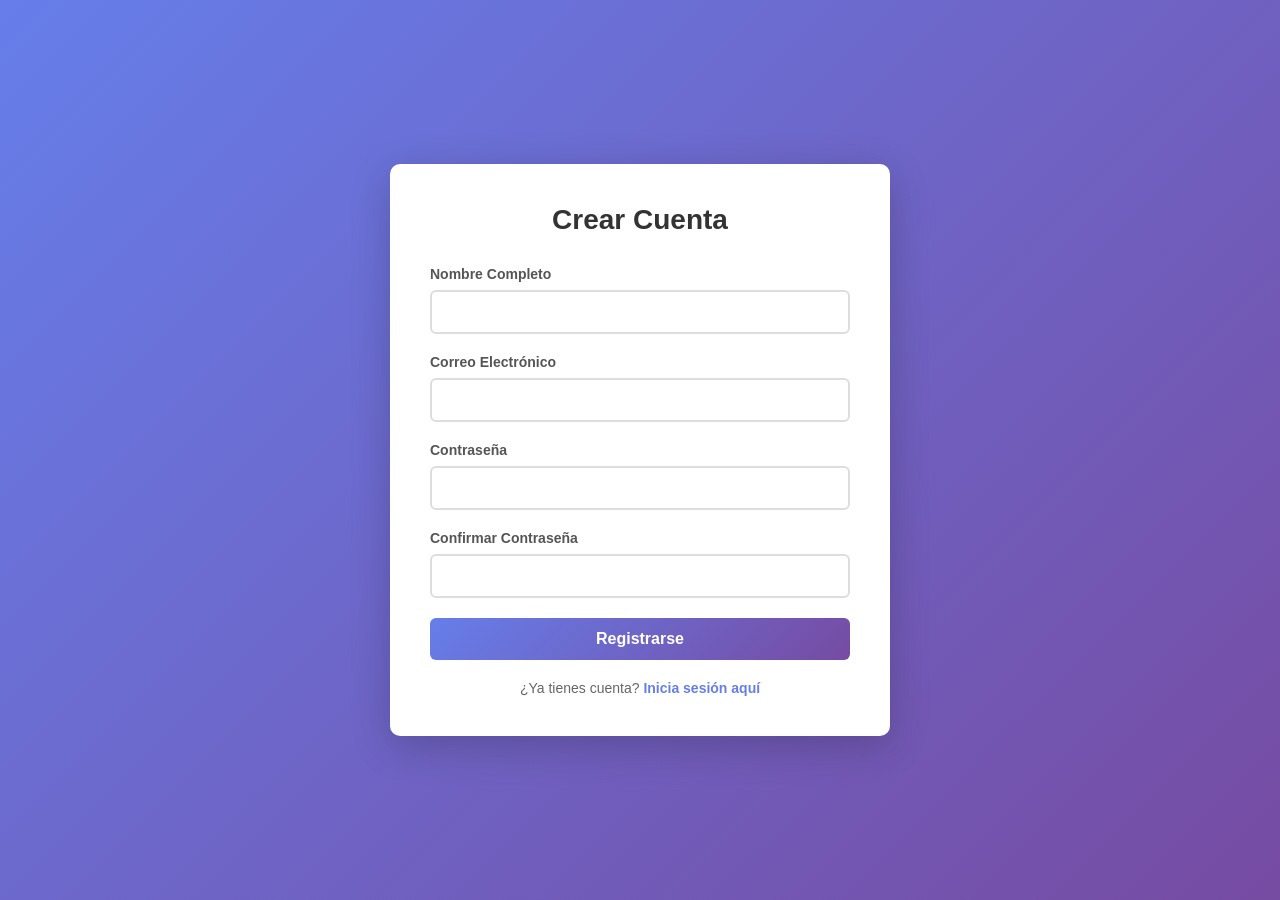
<file: web-project/register.html>
<!DOCTYPE html>
<html lang="es">
<head>
    <meta charset="UTF-8">
    <meta name="viewport" content="width=device-width, initial-scale=1.0">
    <title>Registro de Usuario</title>
    <style>
        * {
            margin: 0;
            padding: 0;
            box-sizing: border-box;
        }

        body {
            font-family: 'Segoe UI', Tahoma, Geneva, Verdana, sans-serif;
            background: linear-gradient(135deg, #667eea 0%, #764ba2 100%);
            min-height: 100vh;
            display: flex;
            justify-content: center;
            align-items: center;
            padding: 20px;
        }

        .container {
            background: white;
            border-radius: 10px;
            box-shadow: 0 10px 40px rgba(0, 0, 0, 0.2);
            max-width: 500px;
            width: 100%;
            padding: 40px;
        }

        h1 {
            text-align: center;
            color: #333;
            margin-bottom: 30px;
            font-size: 28px;
        }

        .form-group {
            margin-bottom: 20px;
        }

        label {
            display: block;
            margin-bottom: 8px;
            color: #555;
            font-weight: 600;
            font-size: 14px;
        }

        input {
            width: 100%;
            padding: 12px;
            border: 2px solid #ddd;
            border-radius: 6px;
            font-size: 14px;
            transition: border-color 0.3s;
        }

        input:focus {
            outline: none;
            border-color: #667eea;
        }

        button {
            width: 100%;
            padding: 12px;
            background: linear-gradient(135deg, #667eea 0%, #764ba2 100%);
            color: white;
            border: none;
            border-radius: 6px;
            font-size: 16px;
            font-weight: 600;
            cursor: pointer;
            transition: transform 0.2s;
        }

        button:hover {
            transform: translateY(-2px);
        }

        button:active {
            transform: translateY(0);
        }

        .link-section {
            text-align: center;
            margin-top: 20px;
            color: #666;
            font-size: 14px;
        }

        .link-section a {
            color: #667eea;
            text-decoration: none;
            font-weight: 600;
            cursor: pointer;
        }

        .link-section a:hover {
            text-decoration: underline;
        }

        .error {
            background-color: #fee;
            color: #c33;
            padding: 12px;
            border-radius: 6px;
            margin-bottom: 20px;
            font-size: 14px;
            display: none;
        }

        .success {
            background-color: #efe;
            color: #3c3;
            padding: 12px;
            border-radius: 6px;
            margin-bottom: 20px;
            font-size: 14px;
            display: none;
        }

        .error.show, .success.show {
            display: block;
        }
    </style>
</head>
<body>
    <div class="container">
        <div id="registerForm">
            <h1>Crear Cuenta</h1>
            <div class="error" id="errorMsg"></div>
            <div class="success" id="successMsg"></div>

            <form id="formRegistro">
                <div class="form-group">
                    <label for="nombre">Nombre Completo</label>
                    <input type="text" id="nombre" required>
                </div>

                <div class="form-group">
                    <label for="email">Correo Electrónico</label>
                    <input type="email" id="email" required>
                </div>

                <div class="form-group">
                    <label for="password">Contraseña</label>
                    <input type="password" id="password" required>
                </div>

                <div class="form-group">
                    <label for="confirmPassword">Confirmar Contraseña</label>
                    <input type="password" id="confirmPassword" required>
                </div>

                <button type="submit">Registrarse</button>
            </form>

            <div class="link-section">
                ¿Ya tienes cuenta? <a onclick="irAlLogin()">Inicia sesión aquí</a>
            </div>
        </div>
    </div>

    <script>
        // Obtener elementos del DOM
        const formRegistro = document.getElementById('formRegistro');
        const errorMsg = document.getElementById('errorMsg');
        const successMsg = document.getElementById('successMsg');

        // Evento del formulario
        formRegistro.addEventListener('submit', function(e) {
            e.preventDefault();
            registrarUsuario();
        });

        function registrarUsuario() {
            const nombre = document.getElementById('nombre').value.trim();
            const email = document.getElementById('email').value.trim();
            const password = document.getElementById('password').value;
            const confirmPassword = document.getElementById('confirmPassword').value;

            // Limpiar mensajes
            errorMsg.classList.remove('show');
            successMsg.classList.remove('show');

            // Validaciones
            if (!nombre || !email || !password || !confirmPassword) {
                mostrarError('Todos los campos son requeridos');
                return;
            }

            if (!validarEmail(email)) {
                mostrarError('El correo electrónico no es válido');
                return;
            }

            if (password.length < 6) {
                mostrarError('La contraseña debe tener al menos 6 caracteres');
                return;
            }

            if (password !== confirmPassword) {
                mostrarError('Las contraseñas no coinciden');
                return;
            }

            // Obtener usuarios registrados
            let usuarios = obtenerUsuarios();

            // Verificar si el email ya existe
            if (usuarios.some(u => u.email === email)) {
                mostrarError('Este correo electrónico ya está registrado');
                return;
            }

            // Crear nuevo usuario
            const nuevoUsuario = {
                id: Date.now(),
                nombre: nombre,
                email: email,
                password: password,
                fechaRegistro: new Date().toLocaleString('es-ES')
            };

            // Guardar usuario
            usuarios.push(nuevoUsuario);
            localStorage.setItem('usuarios_registrados', JSON.stringify(usuarios));

            // Mostrar éxito
            mostrarExito('¡Cuenta creada exitosamente! Redirigiendo al login...');
            
            // Limpiar formulario
            formRegistro.reset();

            // Redirigir al login después de 2 segundos
            setTimeout(() => {
                window.location.href = 'index.html';
            }, 2000);
        }

        function validarEmail(email) {
            const regex = /^[^\s@]+@[^\s@]+\.[^\s@]+$/;
            return regex.test(email);
        }

        function obtenerUsuarios() {
            const usuarios = localStorage.getItem('usuarios_registrados');
            return usuarios ? JSON.parse(usuarios) : [];
        }

        function mostrarError(mensaje) {
            errorMsg.textContent = mensaje;
            errorMsg.classList.add('show');
        }

        function mostrarExito(mensaje) {
            successMsg.textContent = mensaje;
            successMsg.classList.add('show');
        }

        function irAlLogin() {
            window.location.href = 'index.html';
        }
    </script>
</body>
</html>
</file>
